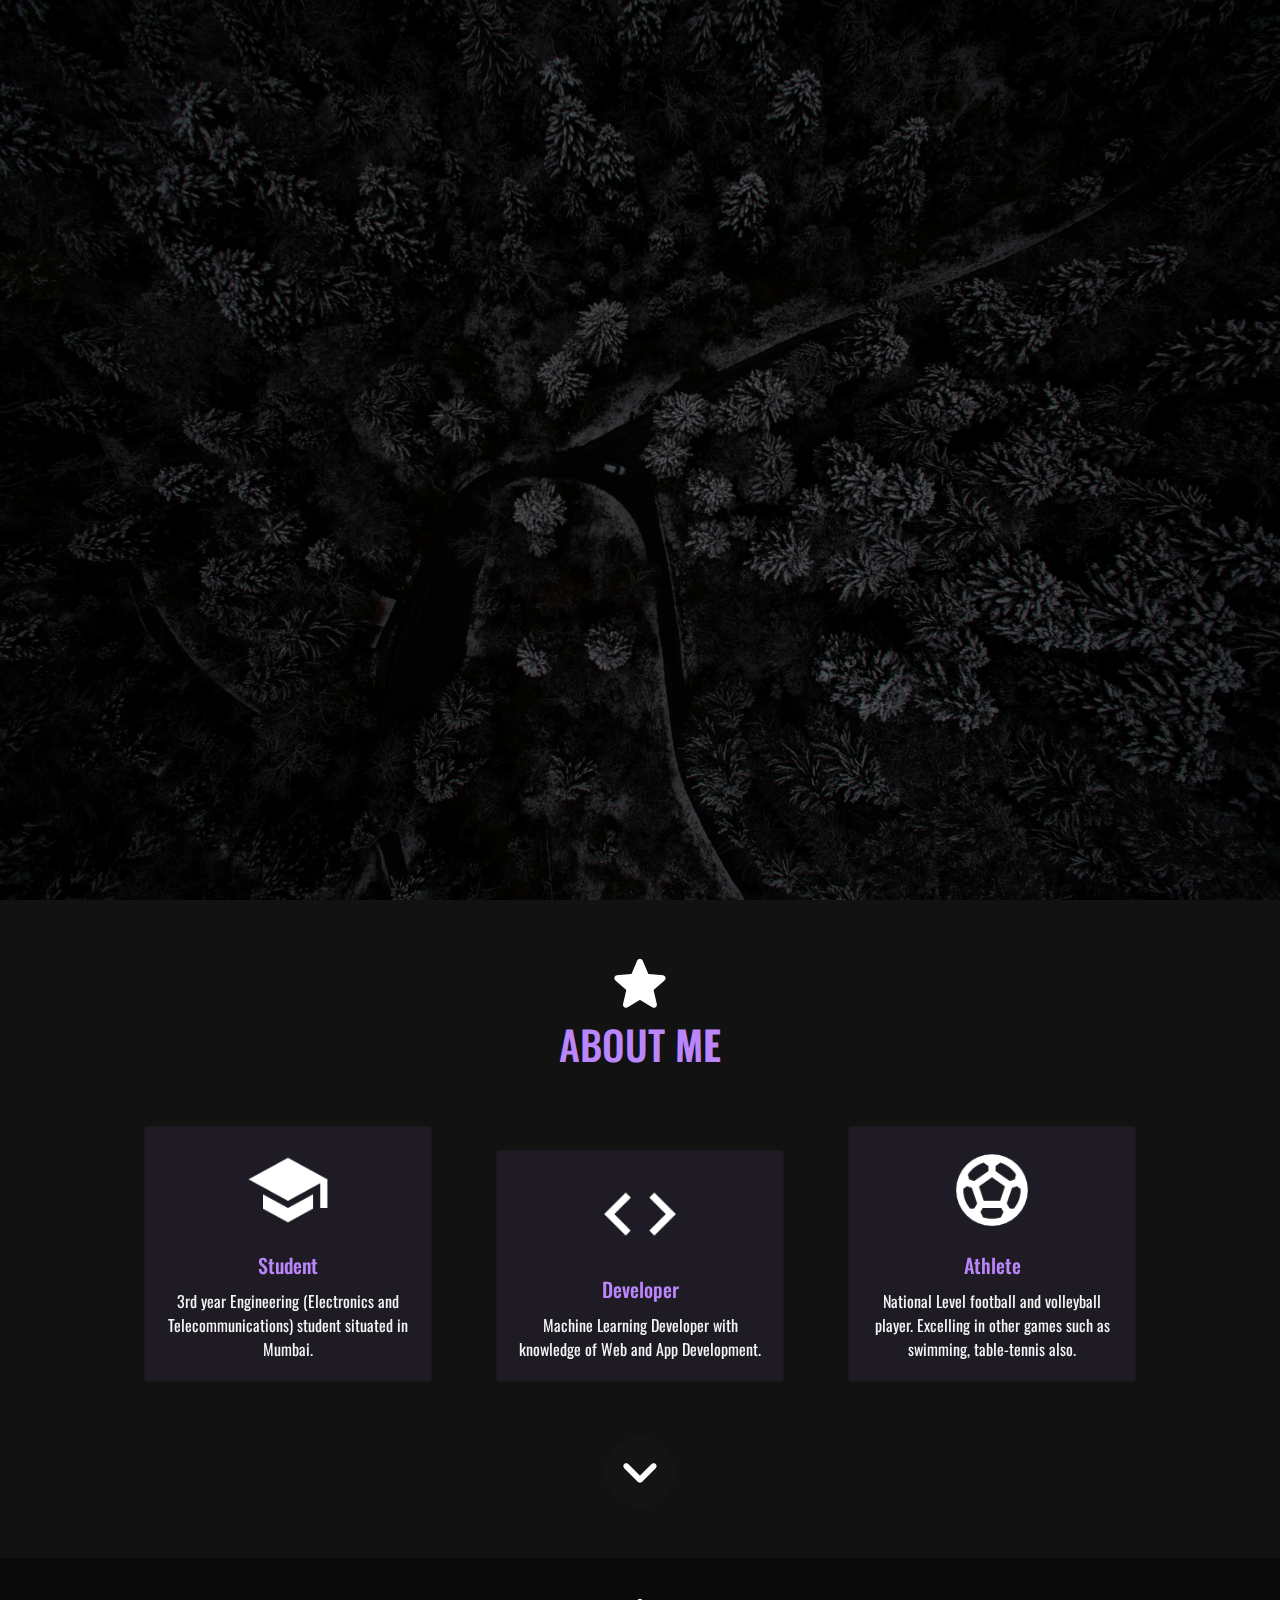
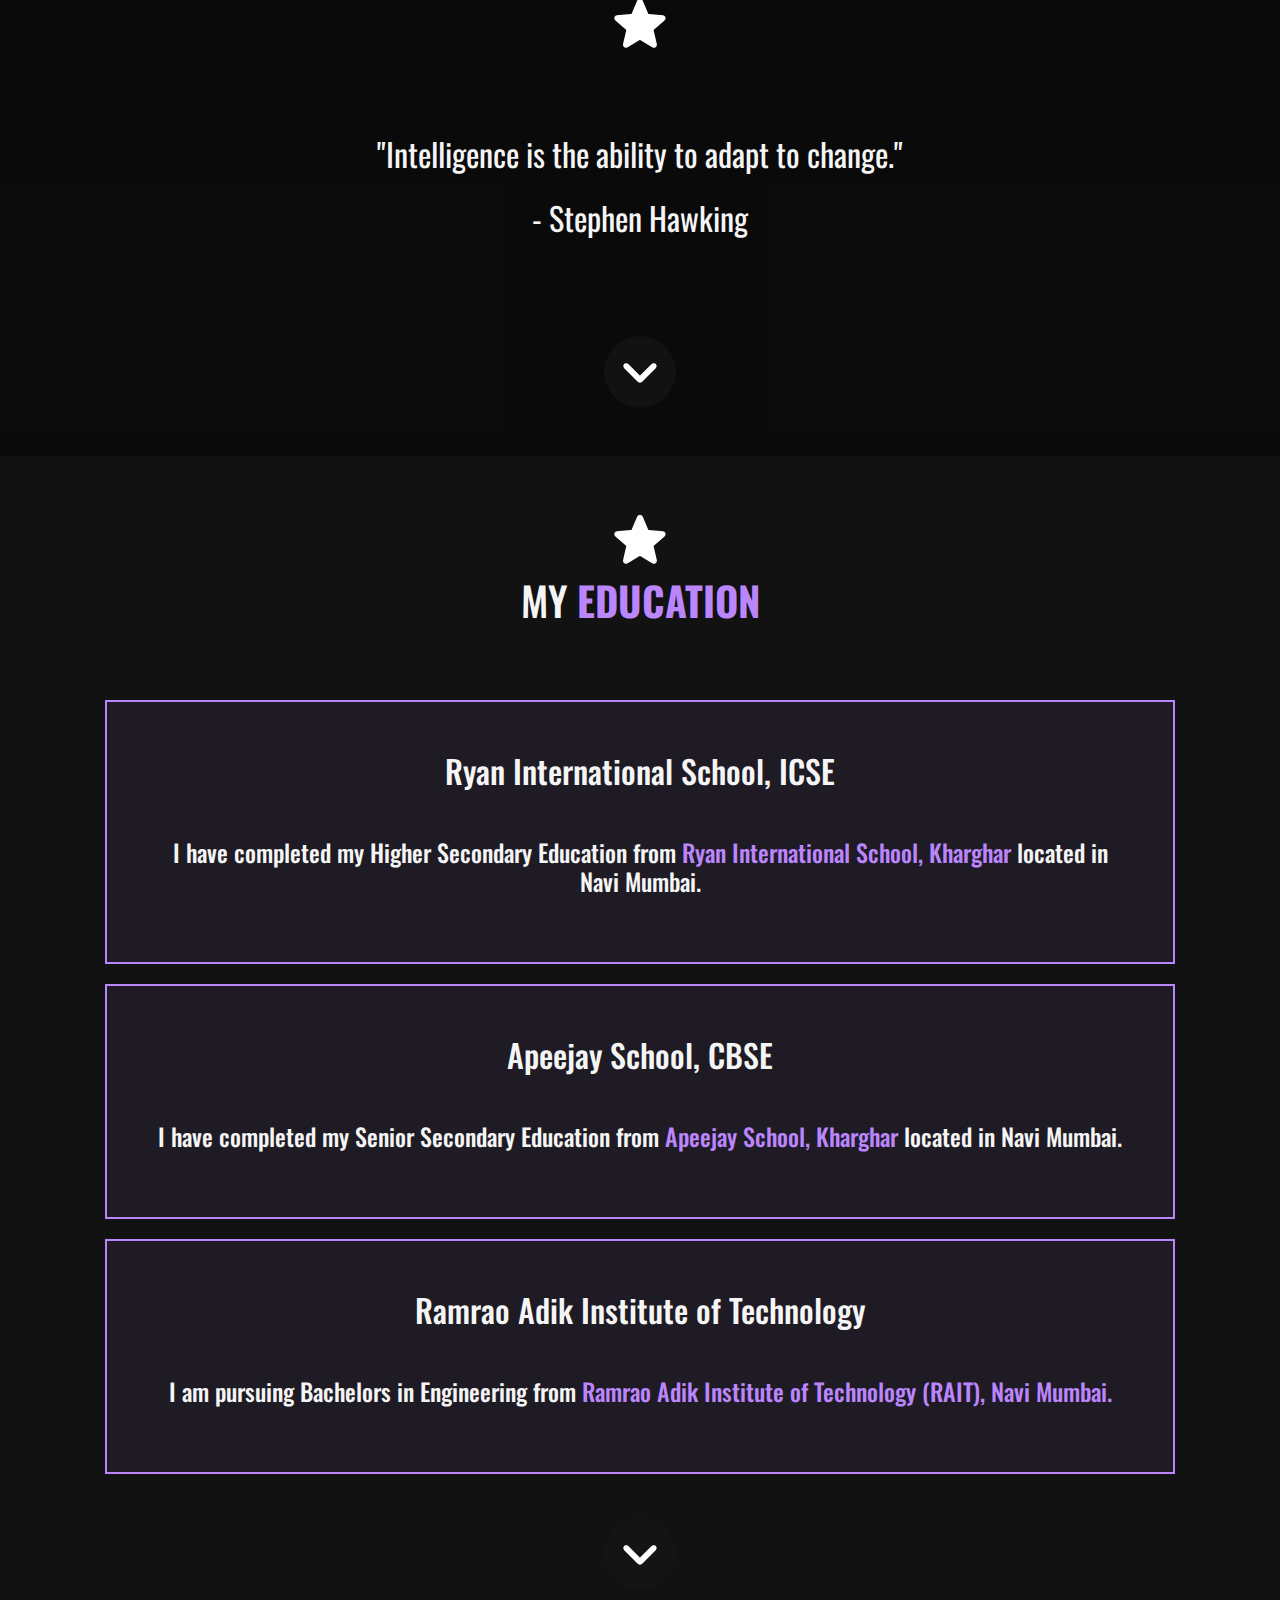
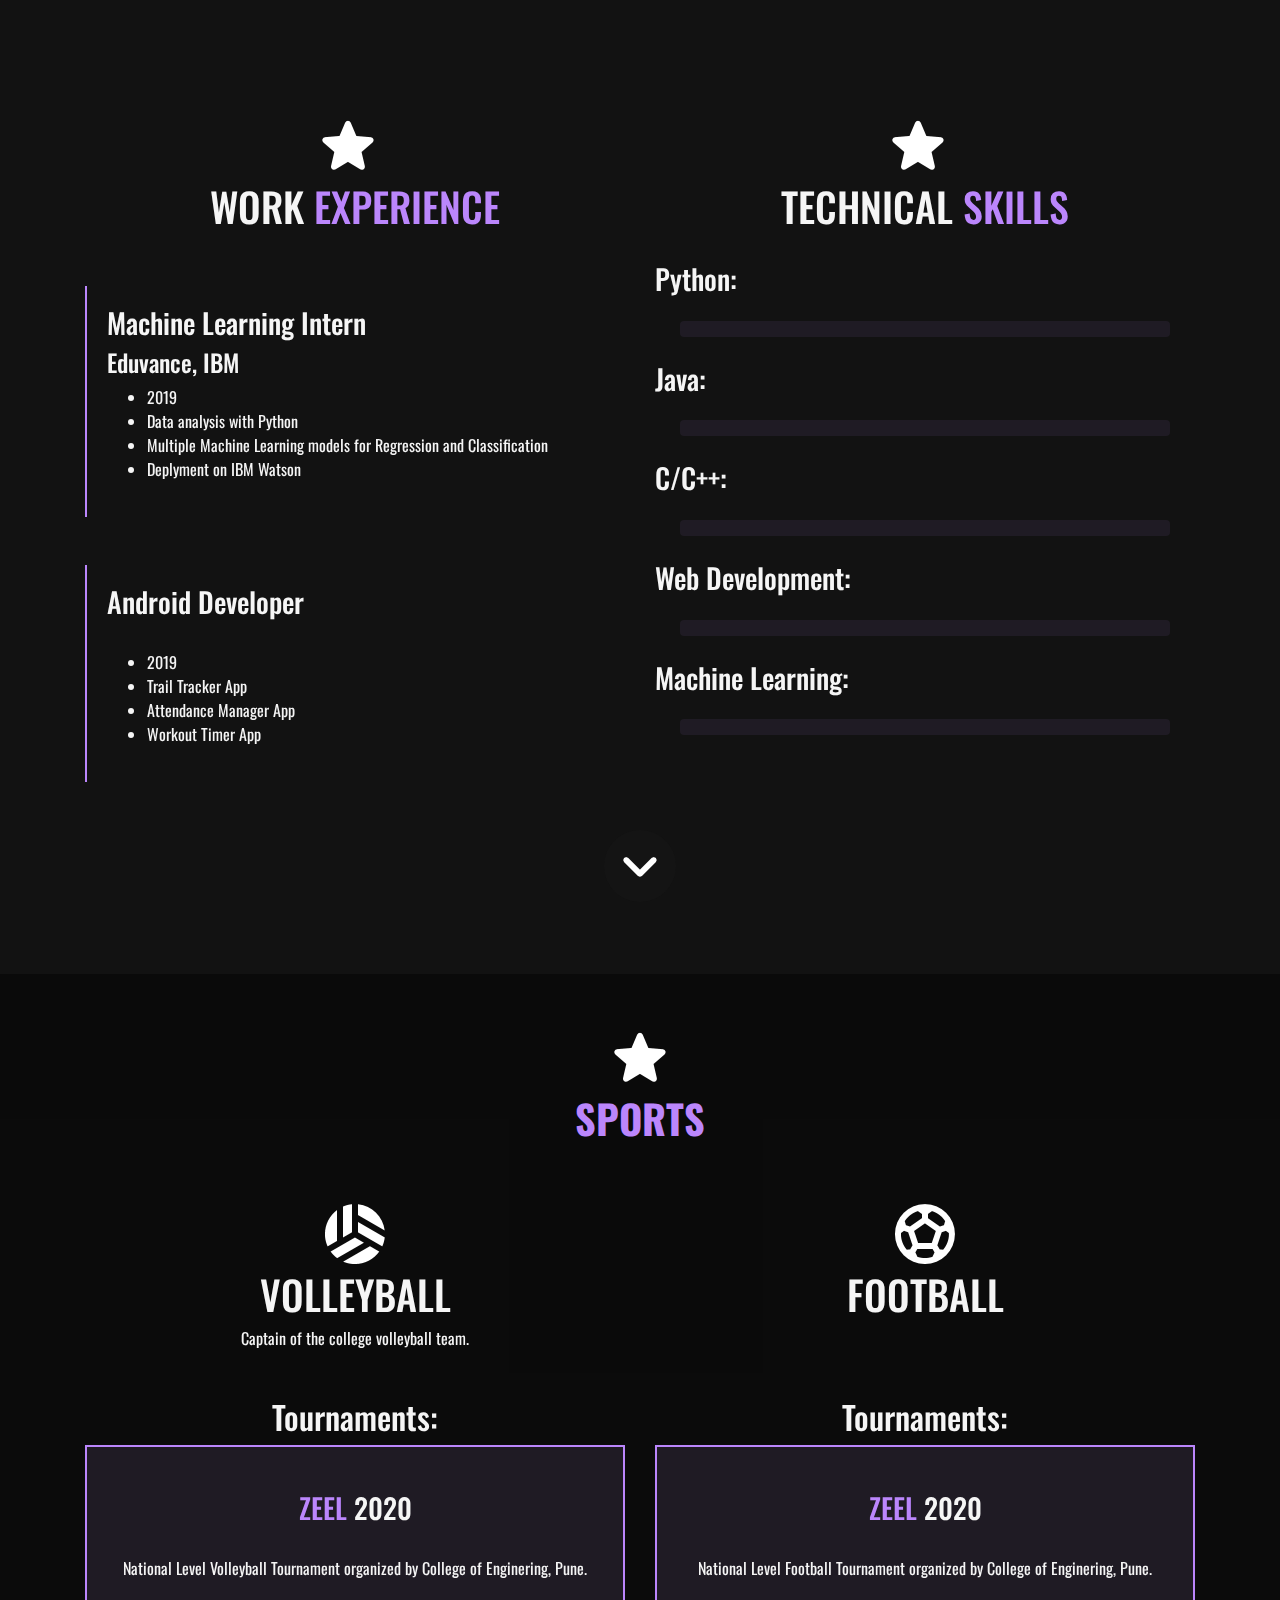
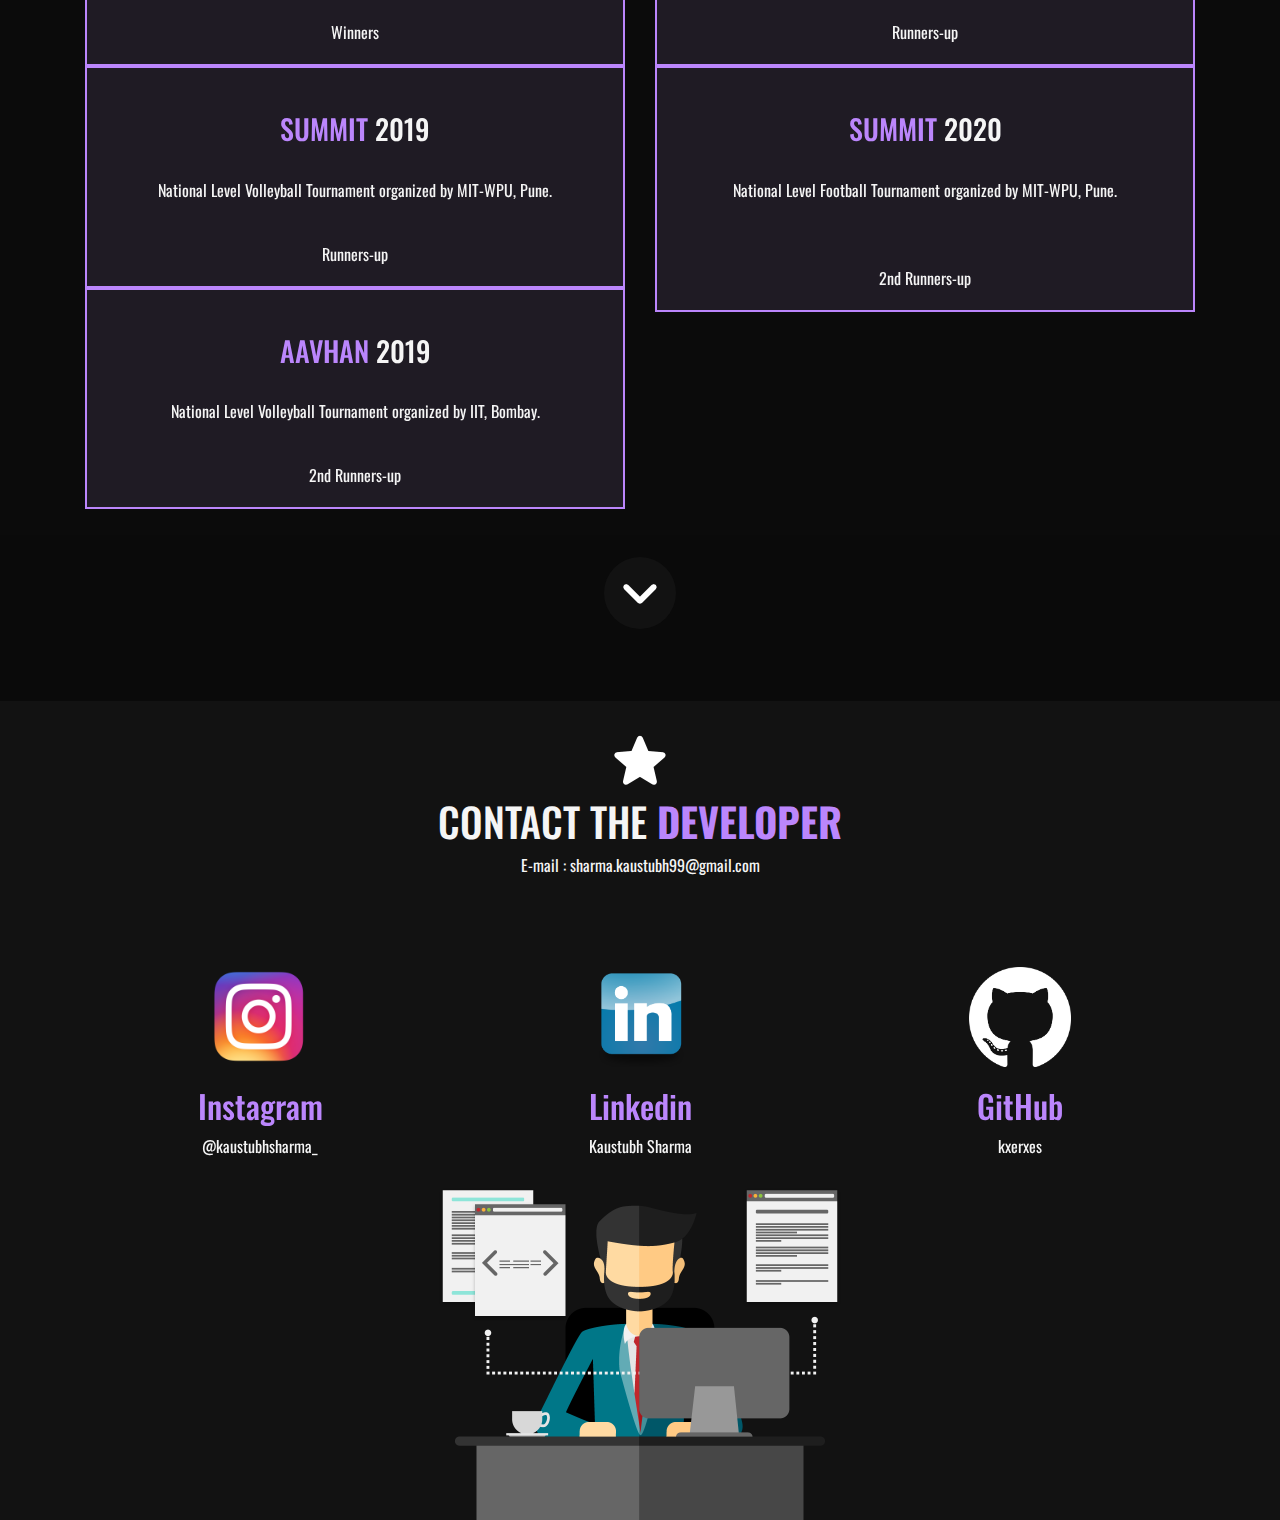
<file: old/index_old.html>
<!DOCTYPE html>
<html lang="en" dir="ltr">

<head>
  <meta charset="utf-8">
  <title>Kaustubh</title>
  <link href="https://fonts.googleapis.com/css2?family=Oswald:wght@500&display=swap" rel="stylesheet">
  <script src="js/jquery-3.4.1.min.js"></script>
  <script src="js/inviewport.jquery.js" charset="utf-8"></script>
  <script src="js/jquery.waypoints.min.js" charset="utf-8"></script>

  <!-- Css here -->
  <link rel="stylesheet" href="css/bootstrap.min.css">
  <link rel="stylesheet" href="css/style.css">


</head>

<body>

  <div class="loading">
  </div>
  <div class="main" id="section1">
    <div class="overlay-black">
      <div class="container">
        <div class="row smooth-scroll">
          <div class="col-xl-12 main-text">
            <p><span style="color:#BB86FC;">Hey</span> I'm</p>
            <p><strong>KAUSTUB <span style="color:#BB86FC;">SHARMA</span></strong></p>
          </div>
        </div>
        <div class="scrolldown-main" id="scrolldown">
          <a href="#section2">
            <img id="scrolldown-img" src="res/icons/down.png" alt="">
          </a>
        </div>
      </div>
    </div>
  </div>

  <div class="about-me container" id="section2">
    <br><br>
    <img src="res/icons/star.png" alt="">
    <div class="about-me-text">
      <h1>ABOUT <strong>ME</strong></h1>
    </div>
    <div class="">

    </div>

    <a href="#section4" id="abt-me-cards">
      <div class="card">
        <img class="card-img-top" src="res/icons/student.png" alt="Card image cap">
        <div class="card-body">
          <h5 class="card-title">Student</h5>
          <p class="card-text">3rd year Engineering (Electronics and Telecommunications) student situated in Mumbai.</p>
        </div>
      </div>
    </a>

    <a href="#section5" id="abt-me-cards">
      <div class="card">
        <img class="card-img-top" src="res/icons/code.png" alt="Card image cap">
        <div class="card-body">
          <h5 class="card-title">Developer</h5>
          <p class="card-text">Machine Learning Developer with knowledge of Web and App Development.</p>
        </div>
      </div>
    </a>

    <a href="#section6" id="abt-me-cards">
      <div class="card">
        <img class="card-img-top" src="res/icons/sports.png" alt="Card image cap">
        <div class="card-body">
          <h5 class="card-title">Athlete</h5>
          <p class="card-text">National Level football and volleyball player. Excelling in other games such as swimming,
            table-tennis also.</p>
        </div>
      </div>
    </a>

    <br>
    <br>

    <div id="scrolldown">
      <a href="#section3">
        <img id="scrolldown-img" src="res/icons/down.png" alt="">
      </a>
    </div>
  </div>


  <div id="section3">
    <div class="overlay-black">
      <div class="quote container">
        <img src="res/icons/star.png" alt="" style="margin-bottom:70px;">
        <p>"Intelligence is the ability to adapt to change."</p>
        <p>- Stephen Hawking</p>
      </div>
      <br><br>
      <div id="scrolldown">
        <a href="#section4">
          <img src="res/icons/down.png" alt="">
        </a>
      </div>
      <br><br>
    </div>
  </div>

  <div class="education" id="section4">
    <br><br>
    <img src="res/icons/star.png" alt="">
    <div class="my-edu-text">
      <h1>MY <strong style="color: #BB86FC;">EDUCATION</strong></h1>
    </div>
    <br><br>
    <div class="container">
      <div class="edu-card ryan">
        <h2>Ryan International School, ICSE</h2>
        <br>
        <p>
          <h4>I have completed my Higher Secondary Education from <a href="https://www.ryaninternational.org/"
              target="_blank" style="color: #BB86FC">Ryan International School, Kharghar</a> located in Navi Mumbai.
          </h4>
        </p>
        <div class="hidden">
          <br><br>
          <p>Passing Year : 2015</p>
          <p>Percentage : 90%</p>
          <p>Specailization: Computer Science</p>
        </div>
      </div>
      <div class="edu-card apj">
        <h2>Apeejay School, CBSE</h2>
        <br>
        <p>
          <h4>I have completed my Senior Secondary Education from <a href="https://www.apeejay.edu/kharghar/"
              target="_blank" style="color: #BB86FC">Apeejay School, Kharghar</a> located in Navi Mumbai.</h4>
        </p>
        <div class="hidden">
          <br>
          <p>Passing Year : 2017</p>
          <p>Percentage : 82%</p>
          <p>Specailization: Computer Science</p>
        </div>
      </div>
      <div class="edu-card rait">
        <h2>Ramrao Adik Institute of Technology</h2>
        <br>
        <p>
          <h4>I am pursuing Bachelors in Engineering from <a href="http://www.dypatil.edu/mumbai/rait/" target="_blank"
              style="color: #BB86FC">Ramrao Adik Institute of Technology (RAIT), Navi Mumbai.</a></h4>
        </p>
        <div class="hidden">
          <br><br>
          <p>Passing Year : On-going</p>
          <p>Percentage : --</p>
          <p>Specailization: Electronics and Telecommunications</p>
        </div>
      </div>
    </div>
    <br>
    <div id="scrolldown">
      <a href="#section5">
        <img src="res/icons/down.png" alt="">
      </a>
    </div>
  </div>
  <br><br><br>
  <div class="technical" id="section5">
    <div class="container">
      <div class="row">
        <div class="col-xl-6 tech-lhs">
          <br><br>
          <img style="margin-left:42%" src="res/icons/star.png" alt="">
          <h1 style="text-align:center">WORK <span style="color:#BB86FC">EXPERIENCE</span> </h1>
          <br><br>
          <div class="exp-card">
            <h3>Machine Learning Intern</h3>
            <h4>Eduvance, IBM</h4>
            <ul>
              <li>2019</li>
              <li>Data analysis with Python</li>
              <li>Multiple Machine Learning models for Regression and Classification</li>
              <li>Deplyment on IBM Watson</li>
            </ul>
          </div>
          <br>
          <br>
          <div class="exp-card">
            <h3>Android Developer</h3>
            <br>
            <ul>
              <li>2019</li>
              <li>Trail Tracker App</li>
              <li>Attendance Manager App</li>
              <li>Workout Timer App</li>
            </ul>
          </div>
        </div>
        <div class="col-xl-6 tech-rhs">
          <br><br>
          <img style="margin-left:42%" src="res/icons/star.png" alt="">
          <h1 style="text-align:center">TECHNICAL <span style="color:#BB86FC">SKILLS</span></h1>
          <br>
          <h3>Python:</h3>
          <div class="progress py">
            <div class="progress-bar" style="width:0%" role="progressbar" aria-valuenow="90" aria-valuemin="0"
              aria-valuemax="100"></div>
          </div>
          <h3>Java:</h3>
          <div class="progress jav">
            <div class="progress-bar" style="width:0%" role="progressbar" aria-valuenow="70" aria-valuemin="0"
              aria-valuemax="100"></div>
          </div>
          <h3>C/C++:</h3>
          <div class="progress cc">
            <div class="progress-bar" style="width:0%" role="progressbar" aria-valuenow="70" aria-valuemin="0"
              aria-valuemax="100"></div>
          </div>
          <h3>Web Development:</h3>
          <div class="progress wd">
            <div class="progress-bar" style="width:0%" role="progressbar" aria-valuenow="60" aria-valuemin="0"
              aria-valuemax="100"></div>
          </div>
          <h3>Machine Learning:</h3>
          <div class="progress ml">
            <div class="progress-bar" style="width:0%" role="progressbar" aria-valuenow="90" aria-valuemin="0"
              aria-valuemax="100"></div>
          </div>
        </div>
      </div>
      <br><br>
    </div>
    <div id="scrolldown">
      <a href="#section6">
        <img id="scrolldown-img" src="res/icons/down.png" alt="">
      </a>
    </div>
    <br><br><br>
  </div>

  <div class="athlete" id="section6">
    <div class="overlay-black">
      <br><br>
      <img src="res/icons/star.png" alt="">
      <div class="sports-text">
        <h1 style="color:#BB86FC"><strong>SPORTS</strong></h1>
      </div>
      <br><br>
      <div class="container">
        <div class="row">
          <div class="col-md-6 volleyball">
            <img src="./res/icons/volley.png" alt="">
            <h1>VOLLEYBALL</h1>
            <span>Captain of the college volleyball team.</span>
            <br><br><br>
            <h2>Tournaments:</h2>
            <div class="tournament">
              <div class="t-title">
                <br>
                <h3><span style="color:#BB86FC">ZEEL</span> 2020</h3>
              </div>
              <div class="t-desc">
                <br>
                <p>National Level Volleyball Tournament organized by College of Enginering, Pune.</p>
              </div>
              <div class="t-res">
                <br>
                Winners
              </div>
            </div>
            <div class="tournament">
              <div class="t-title">
                <br>
                <h3><span style="color:#BB86FC">SUMMIT</span> 2019</h3>
              </div>
              <div class="t-desc">
                <br>
                <p>National Level Volleyball Tournament organized by MIT-WPU, Pune.</p>
              </div>
              <div class="t-res">
                <br>
                Runners-up
              </div>
            </div>
            <div class="tournament">
              <div class="t-title">
                <br>
                <h3><span style="color:#BB86FC">AAVHAN</span> 2019</h3>
              </div>
              <div class="t-desc">
                <br>
                <p>National Level Volleyball Tournament organized by IIT, Bombay.</p>
              </div>
              <div class="t-res">
                <br>
                2nd Runners-up
              </div>
            </div>
          </div>
          <div class="col-md-6 football">
            <img src="./res/icons/football.png" alt="">
            <h1>FOOTBALL</h1>
            <span></span>
            <br><br><br>
            <h2>Tournaments:</h2>
            <div class="tournament">
              <div class="t-title">
                <br>
                <h3><span style="color:#BB86FC">ZEEL</span> 2020</h3>
              </div>
              <div class="t-desc">
                <br>
                <p>National Level Football Tournament organized by College of Enginering, Pune.</p>
              </div>
              <div class="t-res">
                <br>
                Runners-up
              </div>
            </div>
            <div class="tournament">
              <div class="t-title">
                <br>
                <h3><span style="color:#BB86FC">SUMMIT</span> 2020</h3>
              </div>
              <br>
              <div class="t-desc">
                <p>National Level Football Tournament organized by MIT-WPU, Pune.</p>
              </div>
              <br>
              <br>
              <div class="t-res">
                2nd Runners-up
              </div>
            </div>
          </div>
        </div>
      </div>
      <br><br>
      <div id="scrolldown">
        <a href="#section7">
          <img src="res/icons/down.png" alt="">
        </a>
      </div>
      <br><br><br>
    </div>
  </div>

  <div class="contact" id="section7">
    <br>
    <img src="res/icons/star.png" alt="">
    <div class="contact-text">
      <h1>CONTACT THE <span style="color:#BB86FC"><strong>DEVELOPER</strong></span></h1>
      <p>E-mail : sharma.kaustubh99@gmail.com</p>
    </div>
    <br>
    <div class="container">
      <div class="row links">
        <div class="col-md-4 instagram">
          <img src="./res/icons/instagram.png" style="height:100px;margin:20px;" alt="">
          <h2 class='l-title'>Instagram</h2>
          <a class="l-link" href="https://www.instagram.com/kaustubhsharma_/" target="_blank">@kaustubhsharma_</a>
        </div>
        <br>
        <div class="col-md-4 linkedin">
          <img src="./res/icons/linkedin.png" style="height:100px;margin:20px;" alt="">
          <h2 class='l-title'>Linkedin</h2>
          <a class="l-link" href="https://www.linkedin.com/in/kaustubh-s/" target="_blank">Kaustubh Sharma</a>
        </div>
        <div class="col-md-4 github">
          <img src="./res/icons/github.png" style="height:100px;margin:20px;" alt="">
          <h2 class='l-title'>GitHub</h2>
          <a class="l-link" href="https://github.com/kxerxess" target="_blank">kxerxes</a>
        </div>
      </div>
      <div class="container">
        <div class="coder">
          <img id="coder-img" src="./res/icons/coder.png" alt="">
        </div>
      </div>
    </div>
  </div>


  <script src="js/style.js" charset="utf-8"></script>


</body>

</html>
</file>
<file: old/css/style.css>
html {
  scroll-behavior: smooth;
  height: 100%;
}

body {
  height: 100%;
  background-color: #121212;
  font-family: 'Oswald', sans-serif;
  color: #f5f5f5;
}

.loading {
  position: fixed;
  background-color: rgba(0, 0, 0, 1);
  background-size: cover;
  background-repeat: no-repeat;
  background-position: center;
  width: 100%;
  height: 100%;
}

.overlay-black {
  background-color: rgba(0, 0, 0, 0.4);
  background-size: cover;
  background-repeat: no-repeat;
  background-position: center;
  height: 100%;
}


.top-alert{
  text-align: center;
  background: #1F1B24;
  color: #BB86FC;
}

.main {
  background-image: url("../res/background-min.jpg");
  background-size: cover;
  background-repeat: no-repeat;
  background-position: center;
  background-attachment: fixed;
  height: 100%;
}

.main-text{
  display: none;
  padding: 150px;
  padding-bottom: 0px;
  text-align: center;
  font-size: 4em;
  background-color: rgba(256,256,256,0);
}
@media only screen and (max-width: 600px) {
  .main-text {
    font-size: 8em;
    color: aqua;
  }
}

.about-me {
  text-align: center;
}

.about-me-text {
  text-align: center;
  color: #BB86FC;
}

#scrolldown {
  text-align: center;
}

.scrolldown-main {
  display: none;
}

#scrolldown a img{
  /* display: none; */
  background-color: rgba(21,21,21,0.7);
  border-radius: 50%;
}

#scrolldown a img:hover {
  box-shadow: 0 2px 5px 0 rgba(256,256,256,.16), 0 2px 10px 0 rgba(256,256,256,.12);
  transition: all 0.2s ease-in-out;

}

.card {
  width: 25%;
  min-width: 18em;
  display: inline-block;
  text-align: center;
  color: #f5f5f5;
  background-color: #1F1B24;
  margin: 30px;
  margin-top: 50px;
}

.card:hover {
  box-shadow: 0px 2px 5px 0px rgba(256,256,256,.16), 0px 2px 10px 0 rgba(256,256,256,.12);
  transition: all 0.1s ease-in-out;
  color: #f5f5f5;
  text-decoration: none;
}

.card-img-top {
  margin: 20px;
  margin-bottom: 0px;
  width:30%;
}

.card-title {
  color: #BB86FC;
}

#abt-me-cards {
  text-decoration: none;
  color: #f5f5f5;
}

#section3 {
  margin-top: 50px;
  position: static;
  background-image: url("../res/stars-back.jpg");
  background-size: cover;
  background-repeat: no-repeat;
  background-position: center;
  background-attachment: fixed;
}

.quote{
  padding: 30px;
  text-align: center;
  font-size: 2em;
}

.education {
  text-align: center;
}

.edu-card {
  border: 2px solid #BB86FC;
  margin: 20px;
  background-color: #1F1B24;
  padding: 50px;
  text-align: center;
}

.edu-card .hidden {
  display: none;
}

.progress {
  margin: 25px;
  background-color: #1F1B24;
}

.progress-bar {
  background-color: #BB86FC;
}

.exp-card {
  padding:20px;
  border-left: 2px solid #BB86FC;
}

#section6 {
  text-align: center;
  background-image: url("../res/sports-back.jpg");
  background-size: cover;
  background-repeat: no-repeat;
  background-position: center;
  background-attachment: fixed;
}

.volleyball, .football {
  text-align: center;
}

.tournament {
  border: 2px solid #BB86FC;
  padding: 20px;
  background: #1F1B24;
}

#section7 {
  text-align: center;
}

#coder-img {
  width: 50%;
}

.coder {
  display: inline-block;
}

.instagram,.linkedin,.github {
  padding: 30px;
}

.l-title {
  color: #BB86FC;
}

.l-link {
  text-decoration: none;
  color: #f5f5f5;
}

.l-link:hover {
  color: #BB86FC;
}
</file>
